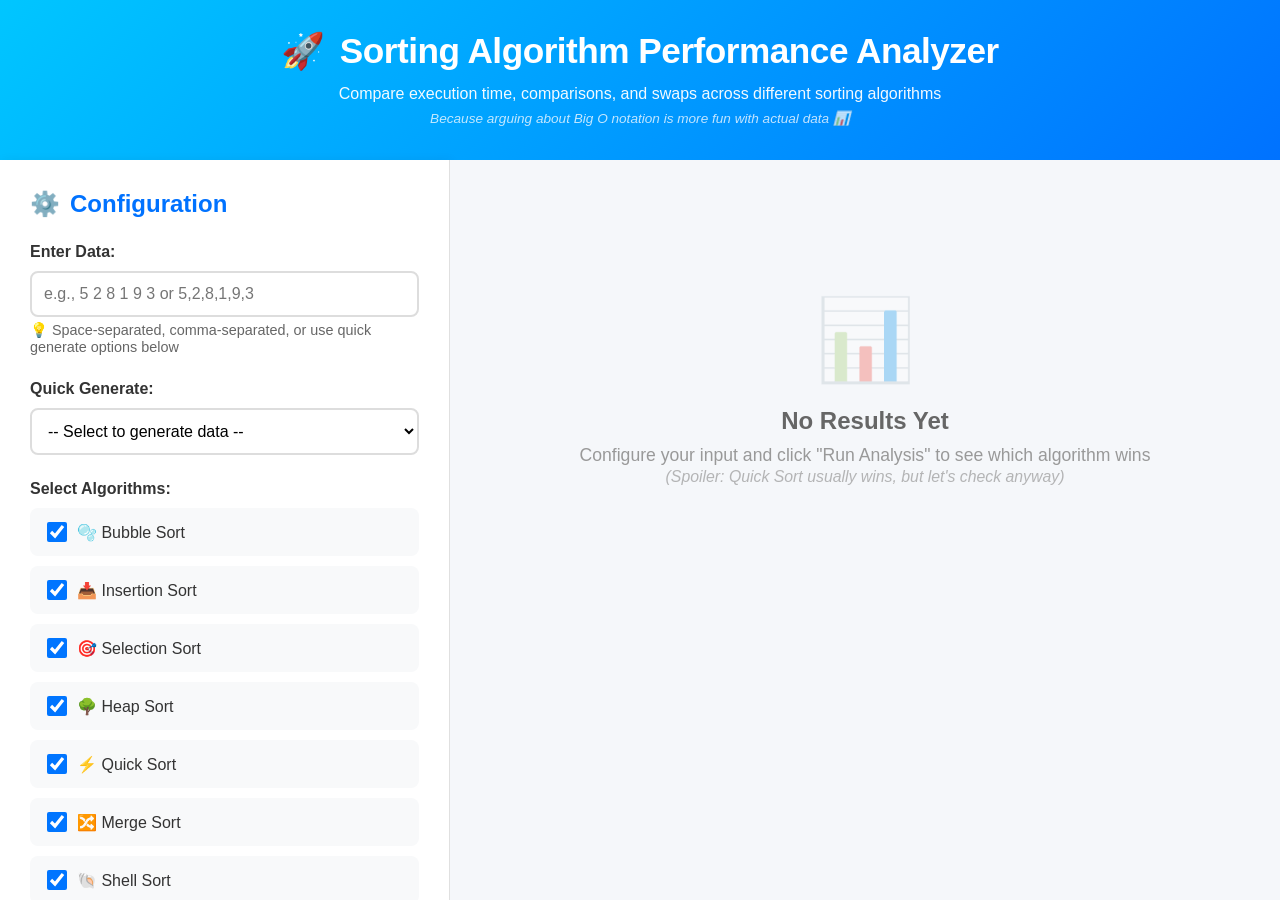
<file: index_backup.html>
<!DOCTYPE html>
<html lang="en">
<head>
    <meta charset="UTF-8">
    <meta name="viewport" content="width=device-width, initial-scale=1.0">
    <title>Sorting Algorithm Performance Analyzer</title>
    <link rel="icon" type="image/svg+xml" href="favicon.svg">
    <link rel="shortcut icon" href="favicon.svg">
    <style>
        * {
            margin: 0;
            padding: 0;
            box-sizing: border-box;
        }

        html {
            scroll-behavior: smooth;
        }

        body {
            font-family: 'Segoe UI', Tahoma, Geneva, Verdana, sans-serif;
            background: linear-gradient(135deg, #00c6ff 0%, #0072ff 100%);
            min-height: 100vh;
            padding: 0;
            margin: 0;
            overflow-x: hidden;
        }

        .container {
            display: flex;
            flex-direction: column;
            min-height: 100vh;
        }

        header {
            background: linear-gradient(135deg, #00c6ff 0%, #0072ff 100%);
            color: white;
            padding: 30px 40px;
            box-shadow: 0 4px 20px rgba(0, 0, 0, 0.2);
            text-align: center;
        }

        .header-content {
            max-width: 1400px;
            margin: 0 auto;
        }

        h1 {
            font-size: 2.2em;
            margin: 0;
            display: flex;
            align-items: center;
            justify-content: center;
            gap: 15px;
            font-weight: 700;
            letter-spacing: -0.5px;
        }

        .subtitle {
            font-size: 1em;
            opacity: 0.95;
            margin-top: 10px;
            font-weight: 400;
            line-height: 1.5;
        }

        .content {
            display: grid;
            grid-template-columns: 450px 1fr;
            flex: 1;
            gap: 0;
            background: #f5f7fa;
            align-items: stretch;
        }

        .input-section {
            background: white;
            padding: 30px;
            overflow-y: auto;
            border-right: 1px solid #e0e0e0;
            box-shadow: 2px 0 10px rgba(0, 0, 0, 0.05);
            height: calc(100vh - 160px);
        }

        .input-section h2 {
            color: #0072ff;
            margin-bottom: 25px;
            font-size: 1.5em;
            display: flex;
            align-items: center;
            gap: 10px;
        }

        .results-panel {
            background: #f5f7fa;
            padding: 30px;
            overflow-y: auto;
            height: calc(100vh - 160px);
        }

        .results-header {
            margin-bottom: 25px;
        }

        .results-header h2 {
            color: #333;
            font-size: 1.8em;
            margin-bottom: 8px;
            display: flex;
            align-items: center;
            gap: 10px;
        }

        .results-header p {
            color: #666;
            font-size: 1em;
        }

        .input-group {
            margin-bottom: 25px;
        }

        label {
            display: block;
            font-weight: 600;
            margin-bottom: 10px;
            color: #333;
            font-size: 1em;
        }

        input[type="text"], input[type="number"], select {
            width: 100%;
            padding: 12px;
            border: 2px solid #ddd;
            border-radius: 8px;
            font-size: 1em;
            transition: border-color 0.3s;
            background: #fff;
        }

        input[type="text"]:focus, input[type="number"]:focus, select:focus {
            outline: none;
            border-color: #0072ff;
        }

        .input-hint {
            font-size: 0.9em;
            color: #666;
            margin-top: 5px;
        }

        .algorithm-checkboxes {
            display: flex;
            flex-direction: column;
            gap: 10px;
            margin-top: 10px;
        }

        .checkbox-item {
            display: flex;
            align-items: center;
            padding: 12px 15px;
            background: #f8f9fa;
            border-radius: 8px;
            cursor: pointer;
            transition: all 0.2s;
            border: 2px solid transparent;
        }

        .checkbox-item:hover {
            background: #e3f5ff;
            border-color: #0072ff;
            transform: translateX(3px);
        }

        .checkbox-item input[type="checkbox"] {
            width: 20px;
            height: 20px;
            margin-right: 10px;
            cursor: pointer;
        }

        .checkbox-item label {
            margin: 0;
            cursor: pointer;
            font-weight: 500;
        }

        .button-group {
            display: flex;
            flex-direction: column;
            gap: 12px;
            margin-top: 30px;
        }

        .controls-row {
            display: grid;
            grid-template-columns: 1fr 1fr;
            gap: 10px;
            margin-top: 10px;
        }

        .btn-small {
            padding: 10px 14px;
            font-size: 0.9em;
            border-radius: 8px;
        }

        .btn-outline {
            background: white;
            color: #0072ff;
            border: 2px solid #0072ff;
        }

        .btn-outline:hover {
            background: #eaf4ff;
        }

        .btn-tertiary {
            background: #6c757d;
            color: white;
            box-shadow: 0 4px 15px rgba(108, 117, 125, 0.25);
        }

        .btn-tertiary:hover {
            background: #5a6268;
            transform: translateY(-2px);
            box-shadow: 0 8px 25px rgba(108, 117, 125, 0.35);
        }

        .btn-accent {
            background: #0f766e;
            color: white;
            box-shadow: 0 4px 15px rgba(15, 118, 110, 0.28);
        }

        .btn-accent:hover {
            background: #0d9488;
            transform: translateY(-2px);
            box-shadow: 0 8px 25px rgba(13, 148, 136, 0.38);
        }

        .toggle-row {
            display: flex;
            align-items: center;
            justify-content: space-between;
            gap: 12px;
            margin-top: 10px;
            background: #f8f9fa;
            padding: 10px 12px;
            border-radius: 8px;
        }

        .toggle-row input[type="checkbox"] {
            width: 18px;
            height: 18px;
        }

        button {
            padding: 15px 25px;
            font-size: 1.05em;
            font-weight: 600;
            border: none;
            border-radius: 10px;
            cursor: pointer;
            transition: all 0.3s cubic-bezier(0.4, 0, 0.2, 1);
            width: 100%;
            position: relative;
            overflow: hidden;
        }

        button:active {
            transform: scale(0.98);
        }

        button:focus {
            outline: 3px solid rgba(0, 114, 255, 0.3);
            outline-offset: 2px;
        }

        .btn-primary {
            background: linear-gradient(135deg, #00c6ff 0%, #0072ff 100%);
            color: white;
            box-shadow: 0 4px 15px rgba(0, 114, 255, 0.3);
        }

        .btn-primary:hover {
            transform: translateY(-2px);
            box-shadow: 0 8px 25px rgba(0, 114, 255, 0.5);
        }

        .btn-secondary {
            background: #28a745;
            color: white;
            box-shadow: 0 4px 15px rgba(40, 167, 69, 0.3);
        }

        .btn-secondary:hover {
            background: #218838;
            transform: translateY(-2px);
            box-shadow: 0 8px 25px rgba(40, 167, 69, 0.4);
        }

        .results-section {
            animation: fadeIn 0.5s ease-in;
        }

        @keyframes fadeIn {
            from {
                opacity: 0;
                transform: translateY(20px);
            }
            to {
                opacity: 1;
                transform: translateY(0);
            }
        }

        .empty-state {
            display: flex;
            flex-direction: column;
            align-items: center;
            justify-content: center;
            min-height: 400px;
            text-align: center;
            color: #999;
        }

        .empty-state-icon {
            font-size: 5em;
            margin-bottom: 20px;
            opacity: 0.3;
        }

        .empty-state h3 {
            font-size: 1.5em;
            color: #666;
            margin-bottom: 10px;
        }

        .empty-state p {
            font-size: 1.1em;
        }

        .results-table {
            width: 100%;
            border-collapse: collapse;
            margin: 20px 0;
            background: white;
            border-radius: 12px;
            overflow: hidden;
            box-shadow: 0 2px 10px rgba(0, 0, 0, 0.08);
            min-width: 700px;
        }

        .table-container {
            width: 100%;
            overflow-x: auto;
            -webkit-overflow-scrolling: touch;
            margin: 20px 0;
            scrollbar-width: thin;
            scrollbar-color: #0072ff #e0e0e0;
        }

        .table-container::-webkit-scrollbar {
            height: 8px;
        }

        .table-container::-webkit-scrollbar-track {
            background: #f0f0f0;
            border-radius: 10px;
        }

        .table-container::-webkit-scrollbar-thumb {
            background: linear-gradient(135deg, #00c6ff 0%, #0072ff 100%);
            border-radius: 10px;
        }

        .table-container::-webkit-scrollbar-thumb:hover {
            background: linear-gradient(135deg, #0072ff 0%, #00c6ff 100%);
        }

        .results-table thead {
            background: linear-gradient(135deg, #00c6ff 0%, #0072ff 100%);
            color: white;
        }

        .results-table th {
            padding: 18px 15px;
            text-align: center;
            font-weight: 600;
            font-size: 1em;
            text-transform: uppercase;
            letter-spacing: 0.5px;
            font-size: 0.9em;
        }

        .results-table td {
            padding: 15px;
            border-bottom: 1px solid #eee;
            font-size: 0.95em;
            transition: background 0.2s;
            text-align: center;
        }

        .metric-mini {
            font-size: 0.82em;
            color: #666;
        }

        .advanced-panel {
            background: #f8fbff;
            border: 1px solid #d7e8ff;
            border-radius: 10px;
            padding: 14px;
            margin-top: 14px;
            box-shadow: inset 0 1px 0 rgba(255, 255, 255, 0.8);
        }

        .advanced-panel-title {
            font-size: 0.9em;
            font-weight: 700;
            color: #0d5cc4;
            margin-bottom: 8px;
        }

        .advanced-panel .input-hint {
            margin-top: 8px;
        }

        .chart-section {
            background: white;
            border-radius: 12px;
            padding: 22px;
            margin-top: 22px;
            box-shadow: 0 2px 10px rgba(0, 0, 0, 0.08);
        }

        .chart-section h3 {
            margin: 0 0 16px 0;
            color: #333;
            font-size: 1.15em;
        }

        .chart-toolbar {
            display: flex;
            justify-content: flex-end;
            margin-bottom: 12px;
            gap: 10px;
            align-items: center;
            flex-wrap: wrap;
        }

        .chart-toolbar label {
            margin: 0;
            color: #4a4a4a;
            font-size: 0.9em;
            font-weight: 600;
        }

        .chart-select {
            width: auto;
            min-width: 170px;
            padding: 8px 10px;
            border-radius: 8px;
            border: 1px solid #c8dfff;
            background: white;
        }

        .chart-grid {
            display: grid;
            grid-template-columns: 1fr 1fr;
            gap: 22px;
        }

        .chart-card {
            background: #f8fbff;
            border: 1px solid #dbeaff;
            border-radius: 10px;
            padding: 14px;
        }

        .chart-title {
            color: #0d5cc4;
            font-size: 0.95em;
            font-weight: 700;
            margin-bottom: 10px;
        }

        .chart-row {
            display: grid;
            grid-template-columns: 130px 1fr 90px;
            gap: 10px;
            align-items: center;
            margin-bottom: 10px;
        }

        .chart-row:last-child {
            margin-bottom: 0;
        }

        .chart-label {
            font-size: 0.88em;
            color: #444;
            font-weight: 600;
            overflow: hidden;
            text-overflow: ellipsis;
            white-space: nowrap;
        }

        .chart-track {
            height: 12px;
            background: #e8edf5;
            border-radius: 999px;
            overflow: hidden;
        }

        .chart-fill {
            height: 100%;
            width: 0;
            border-radius: 999px;
            background: linear-gradient(90deg, #00c6ff, #0072ff);
            animation: growBar 0.75s ease forwards;
        }

        .chart-fill-variance {
            background: linear-gradient(90deg, #00c853, #009688);
        }

        .chart-value {
            text-align: right;
            font-size: 0.86em;
            color: #333;
            font-weight: 700;
        }

        .insights-grid {
            display: grid;
            grid-template-columns: repeat(auto-fit, minmax(170px, 1fr));
            gap: 12px;
            margin-top: 14px;
            margin-bottom: 8px;
        }

        .insight-card {
            background: white;
            border: 1px solid #e6edf7;
            border-radius: 10px;
            padding: 12px;
        }

        .insight-label {
            font-size: 0.8em;
            color: #6a7686;
            text-transform: uppercase;
            letter-spacing: 0.4px;
            margin-bottom: 6px;
            font-weight: 600;
        }

        .insight-value {
            font-size: 1.15em;
            font-weight: 700;
            color: #244260;
        }

        .validation-badge {
            display: inline-block;
            padding: 5px 8px;
            border-radius: 7px;
            font-size: 0.8em;
            font-weight: 700;
            margin-top: 4px;
        }

        .validation-ok {
            background: #e7f8ee;
            color: #157347;
        }

        .validation-fail {
            background: #fdeceb;
            color: #b02a37;
        }

        .suite-section {
            background: white;
            border-radius: 12px;
            padding: 22px;
            margin-top: 22px;
            box-shadow: 0 2px 10px rgba(0, 0, 0, 0.08);
        }

        .suite-section h3 {
            margin: 0 0 10px 0;
            font-size: 1.15em;
            color: #333;
        }

        .suite-caption {
            color: #6a7686;
            font-size: 0.9em;
            margin-bottom: 14px;
        }

        .suite-table {
            width: 100%;
            border-collapse: collapse;
            border-radius: 10px;
            overflow: hidden;
            min-width: 650px;
        }

        .suite-table th {
            background: #eff6ff;
            color: #244260;
            font-size: 0.86em;
            text-transform: uppercase;
            letter-spacing: 0.4px;
            text-align: center;
            padding: 10px;
            border-bottom: 1px solid #dce8f8;
        }

        .suite-table td {
            padding: 10px;
            border-bottom: 1px solid #edf2f8;
            text-align: center;
            font-size: 0.9em;
        }

        .suite-table tr:last-child td {
            border-bottom: none;
        }

        .trend-chart-wrap {
            background: #fbfdff;
            border: 1px solid #e2ecf8;
            border-radius: 10px;
            padding: 14px;
            margin-top: 14px;
        }

        .trend-chart-title {
            font-size: 0.95em;
            font-weight: 700;
            color: #244260;
            margin-bottom: 8px;
        }

        .trend-chart-legend {
            display: flex;
            flex-wrap: wrap;
            gap: 8px 10px;
            margin-bottom: 10px;
        }

        .legend-item {
            display: flex;
            align-items: center;
            gap: 6px;
            font-size: 0.8em;
            color: #46576f;
            background: #f2f7ff;
            padding: 4px 8px;
            border-radius: 999px;
        }

        .legend-dot {
            width: 9px;
            height: 9px;
            border-radius: 50%;
            display: inline-block;
            flex-shrink: 0;
        }

        .trend-chart-svg {
            width: 100%;
            height: auto;
            display: block;
            border-radius: 8px;
            background: #fff;
            border: 1px solid #edf2f8;
        }

        .trend-point {
            cursor: pointer;
            transition: transform 0.15s ease;
            transform-box: fill-box;
            transform-origin: center;
        }

        .trend-point:hover {
            transform: scale(1.35);
        }

        .percentile-chip-row {
            display: flex;
            gap: 6px;
            flex-wrap: wrap;
            justify-content: center;
        }

        .percentile-chip {
            font-size: 0.75em;
            font-weight: 700;
            color: #1d3557;
            background: #e7f1ff;
            border: 1px solid #c6dcfb;
            border-radius: 999px;
            padding: 3px 8px;
            white-space: nowrap;
        }

        @keyframes growBar {
            from { width: 0; }
            to { width: var(--bar-width); }
        }

        .results-table tbody tr {
            transition: all 0.2s;
        }

        .results-table tbody tr:hover {
            background: #f0f8ff;
            transform: scale(1.01);
        }

        .results-table tbody tr:last-child td {
            border-bottom: none;
        }

        .rank-badge {
            display: inline-block;
            padding: 4px 10px;
            border-radius: 20px;
            font-weight: 600;
            font-size: 0.85em;
        }

        .rank-1 {
            background: #ffd700;
            color: #333;
        }

        .rank-2 {
            background: #c0c0c0;
            color: #333;
        }

        .rank-3 {
            background: #ff9800;
            color: white;
        }

        .rank-4 {
            background: #81d4fa;
            color: #333;
        }

        .mobile-results {
            display: none;
        }

        .mobile-result-card {
            background: white;
            border-radius: 12px;
            padding: 20px;
            margin: 15px 0;
            box-shadow: 0 2px 10px rgba(0, 0, 0, 0.08);
            border-left: 5px solid #0072ff;
        }

        .mobile-result-header {
            margin-bottom: 15px;
            padding-bottom: 15px;
            border-bottom: 2px solid #f0f0f0;
        }

        .mobile-result-title {
            display: flex;
            align-items: center;
            gap: 12px;
        }

        .mobile-result-title h3 {
            margin: 0;
            font-size: 1.2em;
            color: #333;
        }

        .mobile-result-body {
            display: flex;
            flex-direction: column;
            gap: 12px;
        }

        .mobile-result-row {
            display: flex;
            justify-content: space-between;
            align-items: center;
            padding: 12px;
            background: #f8f9fa;
            border-radius: 8px;
        }

        .mobile-result-label {
            font-weight: 600;
            color: #666;
            font-size: 0.95em;
        }

        .mobile-result-value {
            font-weight: 700;
            color: #333;
            font-size: 1.05em;
        }

        .mobile-info-item {
            text-align: center;
            padding: 10px;
            background: #f8f9fa;
            border-radius: 8px;
        }

        .mobile-info-label {
            font-size: 0.75em;
            color: #666;
            text-transform: uppercase;
            margin-bottom: 5px;
            font-weight: 600;
        }

        .mobile-info-value {
            font-size: 1.1em;
            font-weight: 700;
            color: #333;
        }

        .mobile-swap-section {
            margin-top: 15px;
            padding-top: 15px;
            border-top: 2px solid #f0f0f0;
        }

        .section-divider {
            height: 1px;
            background: linear-gradient(90deg, transparent, #ddd, transparent);
            margin: 30px 0;
        }

        .complexity-section {
            background: transparent;
            padding: 0;
            margin-top: 30px;
        }

        .section-title {
            color: #333;
            font-size: 1.6em;
            margin-bottom: 20px;
            display: flex;
            align-items: center;
            gap: 10px;
            font-weight: 600;
        }

        .complexity-section h2 {
            color: #333;
            margin-bottom: 20px;
            font-size: 1.6em;
            font-weight: 600;
        }

        .complexity-grid {
            display: grid;
            grid-template-columns: repeat(auto-fit, minmax(250px, 1fr));
            gap: 20px;
            margin-top: 20px;
        }

        .complexity-card {
            background: white;
            padding: 25px;
            border-radius: 12px;
            border-left: 5px solid;
            transition: all 0.3s cubic-bezier(0.4, 0, 0.2, 1);
            box-shadow: 0 2px 8px rgba(0, 0, 0, 0.06);
        }

        .complexity-card:hover {
            transform: translateY(-5px) translateX(3px);
            box-shadow: 0 8px 20px rgba(0, 0, 0, 0.12);
        }

        .complexity-card.bubble { border-color: #ff5252; }
        .complexity-card.insertion { border-color: #00c853; }
        .complexity-card.selection { border-color: #ffc107; }
        .complexity-card.heap { border-color: #ff6d00; }
        .complexity-card.quick { border-color: #9c27b0; }
        .complexity-card.merge { border-color: #2196f3; }

        .complexity-card h3 {
            color: #333;
            margin-bottom: 15px;
        }

        .complexity-item {
            display: flex;
            justify-content: space-between;
            padding: 8px 0;
            border-bottom: 1px solid #eee;
        }

        .complexity-item:last-child {
            border-bottom: none;
        }

        .loading {
            display: none;
            text-align: center;
            padding: 40px;
            font-size: 1.2em;
            color: #0072ff;
        }

        .loading.active {
            display: flex;
            flex-direction: column;
            align-items: center;
            gap: 15px;
        }

        .loading-spinner {
            width: 50px;
            height: 50px;
            border: 4px solid #f3f3f3;
            border-top: 4px solid #0072ff;
            border-radius: 50%;
            animation: spin 1s linear infinite;
        }

        @keyframes spin {
            0% { transform: rotate(0deg); }
            100% { transform: rotate(360deg); }
        }

        @keyframes progress {
            0% { transform: translateX(-100%); }
            100% { transform: translateX(100%); }
        }

        .error-message {
            background: #fee;
            color: #c33;
            padding: 15px 20px;
            border-radius: 10px;
            margin: 15px 0;
            border-left: 4px solid #c33;
            display: none;
            animation: shake 0.5s;
        }

        @keyframes shake {
            0%, 100% { transform: translateX(0); }
            25% { transform: translateX(-10px); }
            75% { transform: translateX(10px); }
        }

        .error-message.active {
            display: block;
        }

        .stats-summary {
            display: grid;
            grid-template-columns: repeat(auto-fit, minmax(200px, 1fr));
            gap: 20px;
            margin: 20px 0;
        }

        .stat-card {
            background: white;
            padding: 25px;
            border-radius: 12px;
            text-align: center;
            box-shadow: 0 2px 10px rgba(0, 0, 0, 0.08);
            transition: all 0.3s cubic-bezier(0.4, 0, 0.2, 1);
            border: 1px solid transparent;
            position: relative;
            overflow: hidden;
        }

        .stat-card::before {
            content: '';
            position: absolute;
            top: 0;
            left: 0;
            width: 100%;
            height: 4px;
            background: linear-gradient(135deg, #00c6ff 0%, #0072ff 100%);
            transform: scaleX(0);
            transition: transform 0.3s;
        }

        .stat-card:hover {
            transform: translateY(-5px);
            box-shadow: 0 8px 25px rgba(0, 114, 255, 0.25);
            border-color: #e3f5ff;
        }

        .stat-card:hover::before {
            transform: scaleX(1);
        }

        .stat-icon {
            font-size: 2em;
            margin-bottom: 10px;
            opacity: 0.8;
        }

        .stat-value {
            font-size: 2em;
            font-weight: 700;
            color: #0072ff;
            margin: 10px 0;
        }

        .stat-label {
            color: #666;
            font-size: 0.95em;
            font-weight: 500;
        }

        .data-preview {
            background: white;
            padding: 20px;
            border-radius: 12px;
            margin: 15px 0;
            font-family: 'Courier New', monospace;
            font-size: 0.9em;
            box-shadow: 0 2px 10px rgba(0, 0, 0, 0.08);
            border-left: 4px solid #0072ff;
        }

        .data-preview h4 {
            margin: 0 0 12px 0;
            color: #333;
            font-family: 'Segoe UI', Tahoma, Geneva, Verdana, sans-serif;
            font-size: 1.1em;
        }

        .data-content {
            color: #0072ff;
            word-break: break-word;
            line-height: 1.8;
            background: #f8f9fa;
            padding: 12px;
            border-radius: 6px;
            overflow-wrap: break-word;
        }

        .swap-btn {
            background: linear-gradient(135deg, #00c6ff 0%, #0072ff 100%);
            color: white;
            border: none;
            padding: 8px 16px;
            border-radius: 8px;
            font-size: 0.95em;
            font-weight: 600;
            cursor: pointer;
            transition: all 0.3s;
            box-shadow: 0 2px 6px rgba(0, 114, 255, 0.3);
            min-width: 60px;
        }

        .swap-btn:hover {
            background: linear-gradient(135deg, #0072ff 0%, #00c6ff 100%);
            transform: translateY(-2px);
            box-shadow: 0 4px 10px rgba(0, 114, 255, 0.4);
        }

        .swap-btn:active {
            transform: translateY(0);
        }

        .swap-modal {
            display: none;
            position: fixed;
            top: 0;
            left: 0;
            width: 100%;
            height: 100%;
            background: rgba(0, 0, 0, 0.5);
            z-index: 10000;
        }

        .swap-modal.active {
            display: flex;
            justify-content: center;
            align-items: center;
        }

        .swap-modal-content {
            background: white;
            border-radius: 8px;
            padding: 25px;
            max-width: 700px;
            width: 90%;
            max-height: 80vh;
            overflow-y: auto;
            box-shadow: 0 4px 20px rgba(0, 0, 0, 0.2);
        }

        .swap-modal-header {
            display: flex;
            justify-content: space-between;
            align-items: center;
            margin-bottom: 20px;
            padding-bottom: 12px;
            border-bottom: 1px solid #e0e0e0;
        }

        .swap-modal-header h2 {
            color: #333;
            margin: 0;
            font-size: 1.4em;
            font-weight: 600;
        }

        .swap-modal-close {
            background: #f5f5f5;
            color: #666;
            border: 1px solid #ddd;
            width: 28px;
            height: 28px;
            border-radius: 4px;
            font-size: 16px;
            cursor: pointer;
            display: flex;
            align-items: center;
            justify-content: center;
            transition: all 0.2s;
        }

        .swap-modal-close:hover {
            background: #e0e0e0;
            color: #333;
        }

        .swap-list {
            display: grid;
            gap: 10px;
        }

        .swap-item {
            background: #f9f9f9;
            padding: 12px 15px;
            border-radius: 6px;
            display: flex;
            align-items: center;
            gap: 15px;
            border: 1px solid #e0e0e0;
        }

        .swap-item:hover {
            background: #f0f0f0;
        }

        .swap-number {
            background: #0072ff;
            color: white;
            min-width: 45px;
            height: 45px;
            border-radius: 6px;
            display: flex;
            align-items: center;
            justify-content: center;
            font-weight: 600;
            font-size: 0.9em;
            flex-shrink: 0;
        }

        .swap-details {
            flex: 1;
        }

        .swap-positions {
            font-weight: 600;
            color: #333;
            margin-bottom: 6px;
            font-size: 0.95em;
        }

        .swap-values {
            color: #666;
            font-size: 0.9em;
            display: flex;
            align-items: center;
            gap: 8px;
        }

        .swap-arrow {
            color: #999;
            font-size: 1em;
        }

        .swap-total {
            background: #0072ff;
            color: white;
            padding: 15px;
            border-radius: 6px;
            text-align: center;
            margin-bottom: 20px;
            font-size: 1.1em;
            font-weight: 600;
        }

        @media (max-width: 1024px) {
            .content {
                grid-template-columns: 1fr;
            }

            .input-section {
                border-right: none;
                border-bottom: 1px solid #e0e0e0;
                height: auto;
                max-height: none;
            }

            .results-panel {
                padding: 20px;
                height: auto;
            }

            h1 {
                font-size: 1.8em;
            }

            header {
                padding: 20px;
            }

            .complexity-grid {
                grid-template-columns: repeat(auto-fit, minmax(200px, 1fr));
            }

            .stats-summary {
                grid-template-columns: repeat(auto-fit, minmax(150px, 1fr));
            }
        }

        @media (max-width: 768px) {
            header {
                padding: 20px 20px;
            }

            h1 {
                font-size: 1.4em;
                gap: 10px;
            }

            h1 span {
                font-size: 0.9em;
            }

            .subtitle {
                font-size: 0.85em;
                margin-top: 8px;
            }

            .input-section, .results-panel {
                padding: 20px;
            }

            .results-table {
                display: none;
            }

            .table-container {
                display: none;
            }

            .mobile-results {
                display: block;
            }

            .results-table th,
            .results-table td {
                padding: 12px 10px;
            }

            .swap-btn {
                padding: 6px 14px;
                font-size: 0.85em;
                min-width: 55px;
                border-radius: 6px;
            }

            .complexity-grid {
                grid-template-columns: 1fr;
            }

            .stats-summary {
                grid-template-columns: 1fr;
            }

            .chart-grid {
                grid-template-columns: 1fr;
            }

            .chart-row {
                grid-template-columns: 92px 1fr 72px;
                gap: 8px;
            }

            .suite-table {
                min-width: 520px;
            }

            .swap-modal-content {
                max-width: 90%;
                padding: 20px;
                max-height: 85vh;
            }

            .swap-item {
                padding: 15px;
                gap: 15px;
            }

            .swap-number {
                width: 45px;
                height: 45px;
                font-size: 0.9em;
            }
        }

        @media (max-width: 480px) {
            header {
                padding: 15px;
            }

            h1 {
                font-size: 1.1em;
                gap: 6px;
                flex-direction: column;
            }

            .subtitle {
                font-size: 0.75em;
            }

            .input-section, .results-panel {
                padding: 15px;
            }

            .table-container {
                display: none;
            }

            .mobile-results {
                display: block;
            }

            .results-table {
                display: none;
            }

            .results-table th,
            .results-table td {
                padding: 8px 6px;
                white-space: nowrap;
            }

            .results-table th {
                font-size: 0.8em;
                padding: 10px 6px;
            }

            .rank-badge {
                padding: 2px 6px;
                font-size: 0.75em;
            }

            .stat-card {
                padding: 12px;
            }

            .stat-label {
                font-size: 0.85em;
            }

            .stat-value {
                font-size: 1.2em;
            }

            .swap-btn {
                padding: 6px 12px;
                font-size: 0.75em;
                white-space: nowrap;
                border-radius: 6px;
                min-width: 50px;
                box-shadow: 0 2px 4px rgba(0, 114, 255, 0.2);
            }

            .quick-generate {
                grid-template-columns: 1fr;
            }

            button {
                padding: 10px 16px;
                font-size: 0.9em;
            }

            .complexity-card {
                padding: 12px;
            }

            .complexity-item {
                font-size: 0.85em;
                margin: 6px 0;
            }

            .data-preview {
                padding: 12px;
                font-size: 0.85em;
            }

            .stats-summary {
                grid-template-columns: 1fr;
                gap: 10px;
            }

            .swap-modal-content {
                max-width: 95%;
                padding: 15px;
                margin: 10px;
            }

            .swap-modal-header h2 {
                font-size: 1.2em;
            }

            .swap-item {
                padding: 12px;
                gap: 10px;
                flex-direction: column;
                align-items: flex-start;
            }

            .swap-number {
                width: 40px;
                height: 40px;
                font-size: 0.85em;
            }

            .swap-positions {
                font-size: 0.95em;
            }

            .swap-values {
                font-size: 0.9em;
                flex-wrap: wrap;
            }

            .data-preview {
                padding: 12px;
            }

            .data-content {
                font-size: 0.85em;
            }

            input[type="text"],
            select {
                font-size: 0.9em;
            }
        }
    </style>
</head>
<body>
    <script>
        // Easter egg for developers checking the console
        console.log('%c🚀 Sorting Algorithm Performance Analyzer', 'font-size: 20px; font-weight: bold; color: #0072ff;');
        console.log('%cWelcome, fellow developer! 👋', 'font-size: 14px; color: #00c6ff;');
        console.log('%cSince you\'re checking the console, here\'s a fun fact:', 'color: #666;');
        console.log('%cThe average software engineer will argue about sorting algorithms at least once in their career, despite never actually needing to implement one from scratch. 🤷', 'color: #666; font-style: italic;');
        console.log('%cEnjoy the analysis! 📊', 'color: #0072ff;');
    </script>
    <div class="container">
        <header>
            <div class="header-content">
                <h1><span>🚀</span> Sorting Algorithm Performance Analyzer</h1>
                <p class="subtitle">Compare execution time, comparisons, and swaps across different sorting algorithms<br>
                <span style="font-size: 0.85em; opacity: 0.8; font-style: italic;">Because arguing about Big O notation is more fun with actual data 📊</span></p>
            </div>
        </header>

        <div class="content">
            <div class="input-section">
                <h2><span>⚙️</span> Configuration</h2>
                
                <div class="input-group">
                    <label for="dataInput">Enter Data:</label>
                    <input type="text" id="dataInput" placeholder="e.g., 5 2 8 1 9 3 or 5,2,8,1,9,3" title="Pro tip: The messier, the more interesting the results!">
                    <div class="input-hint">💡 Space-separated, comma-separated, or use quick generate options below</div>
                </div>

                <div class="input-group">
                    <label for="dataType">Quick Generate:</label>
                    <select id="dataType" title="For the developers who don't have time to type numbers">
                        <option value="">-- Select to generate data --</option>
                        <option value="random-10">Random (10 elements) - Quick Test</option>
                        <option value="random-50">Random (50 elements) - Getting Real</option>
                        <option value="random-100">Random (100 elements) - Production Size</option>
                        <option value="random-500">Random (500 elements) - Stress Test</option>
                        <option value="sorted-100">Sorted (100 elements) - Best Case Scenario</option>
                        <option value="reverse-100">Reverse Sorted (100 elements) - Worst Case Scenario</option>
                    </select>
                </div>

                <div class="input-group">
                    <label>Select Algorithms:</label>
                    <div class="algorithm-checkboxes">
                        <div class="checkbox-item" title="O(n²) - The classic everyone loves to hate">
                            <input type="checkbox" id="bubble" checked>
                            <label for="bubble">🫧 Bubble Sort</label>
                        </div>
                        <div class="checkbox-item" title="O(n²) - Actually decent for small datasets">
                            <input type="checkbox" id="insertion" checked>
                            <label for="insertion">📥 Insertion Sort</label>
                        </div>
                        <div class="checkbox-item" title="O(n²) - At least it's predictable">
                            <input type="checkbox" id="selection" checked>
                            <label for="selection">🎯 Selection Sort</label>
                        </div>
                        <div class="checkbox-item" title="O(n log n) - Using a tree because we're fancy">
                            <input type="checkbox" id="heap" checked>
                            <label for="heap">🌳 Heap Sort</label>
                        </div>
                        <div class="checkbox-item" title="O(n log n) average - The speedster (usually)">
                            <input type="checkbox" id="quick" checked>
                            <label for="quick">⚡ Quick Sort</label>
                        </div>
                        <div class="checkbox-item" title="O(n log n) - Divide and conquer like a true algorithm">
                            <input type="checkbox" id="merge" checked>
                            <label for="merge">🔀 Merge Sort</label>
                        </div>
                        <div class="checkbox-item" title="O(n log n) to O(n²) - Gap-based insertion wizard">
                            <input type="checkbox" id="shell" checked>
                            <label for="shell">🐚 Shell Sort</label>
                        </div>
                    </div>
                    <div class="controls-row">
                        <button type="button" class="btn-small btn-outline" onclick="selectAllAlgorithms()">Select All</button>
                        <button type="button" class="btn-small btn-outline" onclick="clearAlgorithmSelection()">Clear All</button>
                    </div>
                </div>

                <div class="input-group">
                    <label for="repeatRuns">Benchmark Runs Per Algorithm:</label>
                    <input type="number" id="repeatRuns" min="1" max="30" value="3">
                    <div class="input-hint">Run each selected algorithm multiple times and rank by average runtime.</div>
                    <div class="toggle-row">
                        <label for="excludeOutliers" style="margin: 0; font-weight: 500;">Exclude fastest and slowest run (requires 5+ runs)</label>
                        <input type="checkbox" id="excludeOutliers">
                    </div>
                </div>

                <div class="advanced-panel">
                    <div class="advanced-panel-title">Advanced Analysis</div>
                    <div class="input-group" style="margin-bottom: 10px;">
                        <label for="chartScaleMode">Chart Scale Mode:</label>
                        <select id="chartScaleMode">
                            <option value="linear">Linear</option>
                            <option value="log">Logarithmic</option>
                        </select>
                    </div>
                    <div class="input-group" style="margin-bottom: 0;">
                        <label for="suiteSizes">Benchmark Suite Sizes:</label>
                        <input type="text" id="suiteSizes" value="20,50,100,200,500" placeholder="e.g. 20,50,100,200,500">
                        <div class="input-hint">Runs selected algorithms on multiple random input sizes and shows winners by size.</div>
                    </div>
                </div>

                <div class="error-message" id="errorMessage"></div>

                <div class="button-group">
                    <button class="btn-primary" onclick="runAnalysis()" title="Let's settle this once and for all">▶️ Run Analysis</button>
                    <button class="btn-tertiary" onclick="runBenchmarkSuite()" title="Run multi-size benchmark suite">🧪 Run Benchmark Suite</button>
                    <button id="exportCsvBtn" class="btn-tertiary" onclick="exportResultsCsv()" disabled title="Export the latest analysis to CSV">📁 Export Results CSV</button>
                    <button id="exportJsonBtn" class="btn-accent" onclick="exportResultsJson()" disabled title="Export full analysis metadata and suite data as JSON">🧾 Export Full JSON</button>
                    <button class="btn-secondary" onclick="clearResults()" title="Start fresh (like nothing happened)">🗑️ Clear Results</button>
                </div>
            </div>

            <div class="results-panel">
                <div class="loading" id="loading">
                    <div class="loading-spinner"></div>
                    <div id="loadingText">Running analysis...</div>
                </div>
                <div id="resultsContainer">
                    <div class="empty-state">
                        <div class="empty-state-icon">📊</div>
                        <h3>No Results Yet</h3>
                        <p>Configure your input and click "Run Analysis" to see which algorithm wins<br>
                        <span style="font-size: 0.9em; opacity: 0.7; font-style: italic;">(Spoiler: Quick Sort usually wins, but let's check anyway)</span></p>
                    </div>
                </div>
            </div>
        </div>
    </div>

    <script>
        // Dataset Generator
        function generateData(type) {
            const [dataType, size] = type.split('-');
            const n = parseInt(size);
            
            if (dataType === 'random') {
                return Array.from({length: n}, () => Math.floor(Math.random() * 1000) + 1);
            } else if (dataType === 'sorted') {
                return Array.from({length: n}, (_, i) => i + 1);
            } else if (dataType === 'reverse') {
                return Array.from({length: n}, (_, i) => n - i);
            }
            return [];
        }

        // Event listener for data type selector
        document.getElementById('dataType').addEventListener('change', function() {
            if (this.value) {
                const data = generateData(this.value);
                document.getElementById('dataInput').value = data.join(' ');
            }
        });

        // Parse input data
        function parseInput(input) {
            input = input.trim();
            if (!input) throw new Error("Houston, we have a problem... there's no data! 🚀");
            
            let data;
            if (input.includes(',')) {
                data = input.split(',').map(x => parseInt(x.trim()));
            } else {
                data = input.split(/\s+/).map(x => parseInt(x.trim()));
            }
            
            if (data.some(isNaN)) {
                throw new Error("Nice try! But algorithms can't sort text (yet). Numbers only please 🔢");
            }
            
            if (data.length < 2) {
                throw new Error("One number? That's already sorted! Give me at least 2 to make it interesting 😏");
            }
            
            return data;
        }

        // Sorting Algorithms with Statistics
        class SortingStats {
            constructor() {
                this.comparisons = 0;
                this.swaps = 0;
                this.swapDetails = [];
                this.timeMs = 0;
            }
        }

        function bubbleSort(arr) {
            const stats = new SortingStats();
            const arrCopy = [...arr];
            const n = arrCopy.length;
            const startTime = performance.now();
            
            for (let i = 0; i < n; i++) {
                let swapped = false;
                for (let j = 0; j < n - i - 1; j++) {
                    stats.comparisons++;
                    if (arrCopy[j] > arrCopy[j + 1]) {
                        stats.swapDetails.push({from: j, to: j + 1, values: [arrCopy[j], arrCopy[j + 1]]});
                        [arrCopy[j], arrCopy[j + 1]] = [arrCopy[j + 1], arrCopy[j]];
                        stats.swaps++;
                        swapped = true;
                    }
                }
                if (!swapped) break;
            }
            
            stats.timeMs = performance.now() - startTime;
            stats.sortedArray = [...arrCopy];
            return stats;
        }

        function insertionSort(arr) {
            const stats = new SortingStats();
            const arrCopy = [...arr];
            const startTime = performance.now();
            
            for (let i = 1; i < arrCopy.length; i++) {
                const key = arrCopy[i];
                let j = i - 1;
                
                while (j >= 0) {
                    stats.comparisons++;
                    if (arrCopy[j] > key) {
                        stats.swapDetails.push({from: j, to: j + 1, values: [arrCopy[j], key]});
                        arrCopy[j + 1] = arrCopy[j];
                        stats.swaps++;
                        j--;
                    } else {
                        break;
                    }
                }
                
                if (j < 0) stats.comparisons++;
                arrCopy[j + 1] = key;
            }
            
            stats.timeMs = performance.now() - startTime;
            stats.sortedArray = [...arrCopy];
            return stats;
        }

        function selectionSort(arr) {
            const stats = new SortingStats();
            const arrCopy = [...arr];
            const n = arrCopy.length;
            const startTime = performance.now();
            
            for (let i = 0; i < n; i++) {
                let minIdx = i;
                for (let j = i + 1; j < n; j++) {
                    stats.comparisons++;
                    if (arrCopy[j] < arrCopy[minIdx]) {
                        minIdx = j;
                    }
                }
                
                if (minIdx !== i) {
                    stats.swapDetails.push({from: i, to: minIdx, values: [arrCopy[i], arrCopy[minIdx]]});
                    [arrCopy[i], arrCopy[minIdx]] = [arrCopy[minIdx], arrCopy[i]];
                    stats.swaps++;
                }
            }
            
            stats.timeMs = performance.now() - startTime;
            stats.sortedArray = [...arrCopy];
            return stats;
        }

        function heapSort(arr) {
            const stats = new SortingStats();
            const arrCopy = [...arr];
            const n = arrCopy.length;
            
            function heapify(arr, n, i) {
                let largest = i;
                const left = 2 * i + 1;
                const right = 2 * i + 2;
                
                if (left < n) {
                    stats.comparisons++;
                    if (arr[left] > arr[largest]) {
                        largest = left;
                    }
                }
                
                if (right < n) {
                    stats.comparisons++;
                    if (arr[right] > arr[largest]) {
                        largest = right;
                    }
                }
                
                if (largest !== i) {
                    stats.swapDetails.push({from: i, to: largest, values: [arr[i], arr[largest]]});
                    [arr[i], arr[largest]] = [arr[largest], arr[i]];
                    stats.swaps++;
                    heapify(arr, n, largest);
                }
            }
            
            const startTime = performance.now();
            
            // Build max heap
            for (let i = Math.floor(n / 2) - 1; i >= 0; i--) {
                heapify(arrCopy, n, i);
            }
            
            // Extract elements from heap
            for (let i = n - 1; i > 0; i--) {
                stats.swapDetails.push({from: 0, to: i, values: [arrCopy[0], arrCopy[i]]});
                [arrCopy[0], arrCopy[i]] = [arrCopy[i], arrCopy[0]];
                stats.swaps++;
                heapify(arrCopy, i, 0);
            }
            
            stats.timeMs = performance.now() - startTime;
            stats.sortedArray = [...arrCopy];
            return stats;
        }

        function quickSort(arr) {
            const stats = new SortingStats();
            const arrCopy = [...arr];
            
            function partition(arr, low, high) {
                const pivot = arr[high];
                let i = low - 1;
                
                for (let j = low; j < high; j++) {
                    stats.comparisons++;
                    if (arr[j] <= pivot) {
                        i++;
                        stats.swapDetails.push({from: i, to: j, values: [arr[i], arr[j]]});
                        [arr[i], arr[j]] = [arr[j], arr[i]];
                        stats.swaps++;
                    }
                }
                
                stats.swapDetails.push({from: i + 1, to: high, values: [arr[i + 1], arr[high]]});
                [arr[i + 1], arr[high]] = [arr[high], arr[i + 1]];
                stats.swaps++;
                return i + 1;
            }
            
            function quickSortHelper(arr, low, high) {
                if (low < high) {
                    const pi = partition(arr, low, high);
                    quickSortHelper(arr, low, pi - 1);
                    quickSortHelper(arr, pi + 1, high);
                }
            }
            
            const startTime = performance.now();
            quickSortHelper(arrCopy, 0, arrCopy.length - 1);
            stats.timeMs = performance.now() - startTime;
            stats.sortedArray = [...arrCopy];
            return stats;
        }

        function mergeSort(arr) {
            const stats = new SortingStats();
            const arrCopy = [...arr];
            
            function merge(arr, left, mid, right) {
                const leftArr = arr.slice(left, mid + 1);
                const rightArr = arr.slice(mid + 1, right + 1);
                
                let i = 0, j = 0, k = left;
                
                while (i < leftArr.length && j < rightArr.length) {
                    stats.comparisons++;
                    if (leftArr[i] <= rightArr[j]) {
                        stats.swapDetails.push({from: left + i, to: k, values: [leftArr[i], arr[k]]});
                        arr[k] = leftArr[i];
                        i++;
                    } else {
                        stats.swapDetails.push({from: mid + 1 + j, to: k, values: [rightArr[j], arr[k]]});
                        arr[k] = rightArr[j];
                        j++;
                    }
                    stats.swaps++;
                    k++;
                }
                
                while (i < leftArr.length) {
                    stats.swapDetails.push({from: left + i, to: k, values: [leftArr[i], arr[k]]});
                    arr[k] = leftArr[i];
                    stats.swaps++;
                    i++;
                    k++;
                }
                
                while (j < rightArr.length) {
                    stats.swapDetails.push({from: mid + 1 + j, to: k, values: [rightArr[j], arr[k]]});
                    arr[k] = rightArr[j];
                    stats.swaps++;
                    j++;
                    k++;
                }
            }
            
            function mergeSortHelper(arr, left, right) {
                if (left < right) {
                    const mid = Math.floor((left + right) / 2);
                    mergeSortHelper(arr, left, mid);
                    mergeSortHelper(arr, mid + 1, right);
                    merge(arr, left, mid, right);
                }
            }
            
            const startTime = performance.now();
            mergeSortHelper(arrCopy, 0, arrCopy.length - 1);
            stats.timeMs = performance.now() - startTime;
            stats.sortedArray = [...arrCopy];
            return stats;
        }

        function shellSort(arr) {
            const stats = new SortingStats();
            const arrCopy = [...arr];
            const n = arrCopy.length;
            
            const startTime = performance.now();
            
            // Start with a large gap, then reduce
            let gap = Math.floor(n / 2);
            
            while (gap > 0) {
                for (let i = gap; i < n; i++) {
                    const temp = arrCopy[i];
                    let j = i;
                    
                    while (j >= gap) {
                        stats.comparisons++;
                        if (arrCopy[j - gap] > temp) {
                            stats.swapDetails.push({from: j - gap, to: j, values: [arrCopy[j - gap], temp]});
                            arrCopy[j] = arrCopy[j - gap];
                            stats.swaps++;
                            j -= gap;
                        } else {
                            break;
                        }
                    }
                    
                    if (j < gap) {
                        stats.comparisons++;
                    }
                    
                    arrCopy[j] = temp;
                }
                
                gap = Math.floor(gap / 2);
            }
            
            stats.timeMs = performance.now() - startTime;
            stats.sortedArray = [...arrCopy];
            return stats;
        }

        // App state
        let globalResults = [];
        let globalBenchmarkMeta = null;
        let globalSuiteResults = null;

        const algorithmStabilityMap = {
            'Bubble Sort': true,
            'Insertion Sort': true,
            'Selection Sort': false,
            'Heap Sort': false,
            'Quick Sort': false,
            'Merge Sort': true,
            'Shell Sort': false
        };

        const algorithmColorMap = {
            'Bubble Sort': '#ff5252',
            'Insertion Sort': '#00c853',
            'Selection Sort': '#ffc107',
            'Heap Sort': '#ff6d00',
            'Quick Sort': '#9c27b0',
            'Merge Sort': '#2196f3',
            'Shell Sort': '#00796b'
        };

        function algorithmDefinitions() {
            return {
                'Bubble Sort': { selected: document.getElementById('bubble').checked, run: bubbleSort, complexity: 'O(n²)' },
                'Insertion Sort': { selected: document.getElementById('insertion').checked, run: insertionSort, complexity: 'O(n²)' },
                'Selection Sort': { selected: document.getElementById('selection').checked, run: selectionSort, complexity: 'O(n²)' },
                'Heap Sort': { selected: document.getElementById('heap').checked, run: heapSort, complexity: 'O(n log n)' },
                'Quick Sort': { selected: document.getElementById('quick').checked, run: quickSort, complexity: 'O(n log n)' },
                'Merge Sort': { selected: document.getElementById('merge').checked, run: mergeSort, complexity: 'O(n log n)' },
                'Shell Sort': { selected: document.getElementById('shell').checked, run: shellSort, complexity: 'O(n log n)' }
            };
        }

        function selectAllAlgorithms() {
            ['bubble', 'insertion', 'selection', 'heap', 'quick', 'merge', 'shell'].forEach(id => {
                document.getElementById(id).checked = true;
            });
            persistPreferences();
        }

        function clearAlgorithmSelection() {
            ['bubble', 'insertion', 'selection', 'heap', 'quick', 'merge', 'shell'].forEach(id => {
                document.getElementById(id).checked = false;
            });
            persistPreferences();
        }

        function calculateStdDev(values) {
            if (!values.length) return 0;
            const mean = values.reduce((sum, value) => sum + value, 0) / values.length;
            const variance = values.reduce((sum, value) => sum + Math.pow(value - mean, 2), 0) / values.length;
            return Math.sqrt(variance);
        }

        function calculatePercentile(values, percentile) {
            if (!values.length) return 0;
            const sorted = [...values].sort((a, b) => a - b);
            const index = (percentile / 100) * (sorted.length - 1);
            const lower = Math.floor(index);
            const upper = Math.ceil(index);
            if (lower === upper) return sorted[lower];
            const weight = index - lower;
            return sorted[lower] * (1 - weight) + sorted[upper] * weight;
        }

        function arraysEqual(a, b) {
            if (!a || !b || a.length !== b.length) return false;
            for (let i = 0; i < a.length; i++) {
                if (a[i] !== b[i]) return false;
            }
            return true;
        }

        function analyzeDataProfile(data) {
            const uniqueCount = new Set(data).size;
            const min = Math.min(...data);
            const max = Math.max(...data);
            const range = max - min;

            let adjacentInversions = 0;
            for (let i = 0; i < data.length - 1; i++) {
                if (data[i] > data[i + 1]) adjacentInversions++;
            }

            const disorderPercent = data.length <= 1 ? 0 : (adjacentInversions / (data.length - 1)) * 100;
            const duplicateCount = data.length - uniqueCount;

            return {
                min,
                max,
                range,
                uniqueCount,
                duplicateCount,
                disorderPercent,
                adjacentInversions
            };
        }

        function parseSuiteSizes(input) {
            const sizes = input
                .split(',')
                .map(size => parseInt(size.trim(), 10))
                .filter(size => Number.isInteger(size) && size >= 5 && size <= 5000);

            return [...new Set(sizes)].sort((a, b) => a - b);
        }

        function scaleValue(value, maxValue, mode) {
            if (maxValue <= 0) return 0;
            if (mode === 'log') {
                const safeValue = Math.max(value, 0.000001);
                const safeMax = Math.max(maxValue, 0.000001);
                return Math.log10(1 + safeValue) / Math.log10(1 + safeMax);
            }
            return value / maxValue;
        }

        function benchmarkAlgorithm(name, runner, data, runCount, excludeOutliers, expectedSorted) {
            const allRuns = [];
            for (let i = 0; i < runCount; i++) {
                allRuns.push(runner(data));
            }

            const rawTimes = allRuns.map(run => run.timeMs);
            let evaluatedTimes = [...rawTimes];

            if (excludeOutliers && runCount >= 5) {
                const sortedTimes = [...rawTimes].sort((a, b) => a - b);
                evaluatedTimes = sortedTimes.slice(1, sortedTimes.length - 1);
            }

            const avgTime = evaluatedTimes.reduce((sum, value) => sum + value, 0) / evaluatedTimes.length;
            const bestRun = Math.min(...rawTimes);
            const worstRun = Math.max(...rawTimes);
            const stdDev = calculateStdDev(evaluatedTimes);
            const p50 = calculatePercentile(rawTimes, 50);
            const p90 = calculatePercentile(rawTimes, 90);
            const p99 = calculatePercentile(rawTimes, 99);

            const representative = allRuns[0];
            representative.timeMs = avgTime;
            representative.minTimeMs = bestRun;
            representative.maxTimeMs = worstRun;
            representative.stdDevMs = stdDev;
            representative.p50Ms = p50;
            representative.p90Ms = p90;
            representative.p99Ms = p99;
            representative.totalRuns = runCount;
            representative.evaluatedRuns = evaluatedTimes.length;
            representative.isCorrect = arraysEqual(representative.sortedArray, expectedSorted);
            representative.isStable = algorithmStabilityMap[name];

            return {
                name,
                stats: representative,
                rawTimes
            };
        }

        function persistPreferences() {
            const preferences = {
                dataInput: document.getElementById('dataInput').value,
                dataType: document.getElementById('dataType').value,
                repeatRuns: document.getElementById('repeatRuns').value,
                excludeOutliers: document.getElementById('excludeOutliers').checked,
                chartScaleMode: document.getElementById('chartScaleMode').value,
                suiteSizes: document.getElementById('suiteSizes').value,
                algorithms: {
                    bubble: document.getElementById('bubble').checked,
                    insertion: document.getElementById('insertion').checked,
                    selection: document.getElementById('selection').checked,
                    heap: document.getElementById('heap').checked,
                    quick: document.getElementById('quick').checked,
                    merge: document.getElementById('merge').checked,
                    shell: document.getElementById('shell').checked
                }
            };
            localStorage.setItem('sortingAnalyzerPreferences', JSON.stringify(preferences));
        }

        function loadPreferences() {
            const raw = localStorage.getItem('sortingAnalyzerPreferences');
            if (!raw) return;

            try {
                const preferences = JSON.parse(raw);
                if (preferences.dataInput) document.getElementById('dataInput').value = preferences.dataInput;
                if (preferences.dataType) document.getElementById('dataType').value = preferences.dataType;
                if (preferences.repeatRuns) document.getElementById('repeatRuns').value = preferences.repeatRuns;
                if (preferences.chartScaleMode) document.getElementById('chartScaleMode').value = preferences.chartScaleMode;
                if (preferences.suiteSizes) document.getElementById('suiteSizes').value = preferences.suiteSizes;
                document.getElementById('excludeOutliers').checked = !!preferences.excludeOutliers;

                if (preferences.algorithms) {
                    ['bubble', 'insertion', 'selection', 'heap', 'quick', 'merge', 'shell'].forEach(id => {
                        if (typeof preferences.algorithms[id] === 'boolean') {
                            document.getElementById(id).checked = preferences.algorithms[id];
                        }
                    });
                }
            } catch (error) {
                console.warn('Could not load preferences:', error);
            }
        }

        function formatTime(ms, decimals = 4) {
            if (ms < 0.01) {
                return `${(ms * 1000).toFixed(3)} µs`;
            }
            return `${ms.toFixed(decimals)} ms`;
        }

        function exportResultsCsv() {
            if (!globalResults.length || !globalBenchmarkMeta) {
                alert('Run an analysis first so there is data to export.');
                return;
            }

            const rows = [
                ['Algorithm', 'Avg Time (ms)', 'Best (ms)', 'Worst (ms)', 'StdDev (ms)', 'P50 (ms)', 'P90 (ms)', 'P99 (ms)', 'Comparisons', 'Swaps', 'Correct', 'Stable', 'Complexity', 'Total Runs', 'Evaluated Runs']
            ];

            globalResults.forEach(result => {
                rows.push([
                    result.name,
                    result.stats.timeMs.toFixed(6),
                    result.stats.minTimeMs.toFixed(6),
                    result.stats.maxTimeMs.toFixed(6),
                    result.stats.stdDevMs.toFixed(6),
                    result.stats.p50Ms.toFixed(6),
                    result.stats.p90Ms.toFixed(6),
                    result.stats.p99Ms.toFixed(6),
                    result.stats.comparisons,
                    result.stats.swaps,
                    result.stats.isCorrect ? 'Yes' : 'No',
                    result.stats.isStable ? 'Yes' : 'No',
                    result.complexity,
                    result.stats.totalRuns,
                    result.stats.evaluatedRuns
                ]);
            });

            const csvText = rows
                .map(row => row.map(cell => `"${String(cell).replace(/"/g, '""')}"`).join(','))
                .join('\n');

            const blob = new Blob([csvText], { type: 'text/csv;charset=utf-8;' });
            const url = URL.createObjectURL(blob);
            const link = document.createElement('a');
            const timestamp = new Date().toISOString().replace(/[:.]/g, '-');
            link.href = url;
            link.download = `sorting-analysis-${timestamp}.csv`;
            document.body.appendChild(link);
            link.click();
            link.remove();
            URL.revokeObjectURL(url);
        }

        function buildExportPayload() {
            return {
                generatedAt: new Date().toISOString(),
                metadata: {
                    app: 'Sorting Algorithm Performance Analyzer',
                    formatVersion: '2.0.0'
                },
                configuration: {
                    dataInput: document.getElementById('dataInput').value,
                    quickGenerateType: document.getElementById('dataType').value,
                    runCount: parseInt(document.getElementById('repeatRuns').value || '0', 10),
                    excludeOutliers: document.getElementById('excludeOutliers').checked,
                    chartScaleMode: document.getElementById('chartScaleMode').value,
                    suiteSizes: document.getElementById('suiteSizes').value,
                    selectedAlgorithms: Object.entries(algorithmDefinitions())
                        .filter(([, definition]) => definition.selected)
                        .map(([name]) => name)
                },
                profile: globalBenchmarkMeta?.dataProfile || null,
                benchmarkMeta: globalBenchmarkMeta,
                latestResults: globalResults.map(result => ({
                    algorithm: result.name,
                    complexity: result.complexity,
                    avgMs: result.stats.timeMs,
                    bestMs: result.stats.minTimeMs,
                    worstMs: result.stats.maxTimeMs,
                    stdDevMs: result.stats.stdDevMs,
                    p50Ms: result.stats.p50Ms,
                    p90Ms: result.stats.p90Ms,
                    p99Ms: result.stats.p99Ms,
                    comparisons: result.stats.comparisons,
                    swaps: result.stats.swaps,
                    correct: result.stats.isCorrect,
                    stable: result.stats.isStable,
                    totalRuns: result.stats.totalRuns,
                    evaluatedRuns: result.stats.evaluatedRuns,
                    rawTimesMs: result.rawTimes
                })),
                suiteResults: globalSuiteResults
            };
        }

        function exportResultsJson() {
            if (!globalResults.length && !globalSuiteResults) {
                alert('Run analysis or benchmark suite first so there is data to export.');
                return;
            }

            const payload = buildExportPayload();
            const jsonText = JSON.stringify(payload, null, 2);
            const blob = new Blob([jsonText], { type: 'application/json;charset=utf-8;' });
            const url = URL.createObjectURL(blob);
            const link = document.createElement('a');
            const timestamp = new Date().toISOString().replace(/[:.]/g, '-');
            link.href = url;
            link.download = `sorting-analysis-${timestamp}.json`;
            document.body.appendChild(link);
            link.click();
            link.remove();
            URL.revokeObjectURL(url);
        }

        function renderSuiteSection(suiteData) {
            let html = '<div class="suite-section">';
            html += '<h3>🧪 Multi-Size Benchmark Suite</h3>';
            html += `<div class="suite-caption">Dataset sizes tested: ${suiteData.sizes.join(', ')} | Runs per size: ${suiteData.runCount} | Chart mode: ${suiteData.chartScaleMode}</div>`;

            const chartWidth = 920;
            const chartHeight = 320;
            const paddingLeft = 60;
            const paddingRight = 24;
            const paddingTop = 22;
            const paddingBottom = 42;
            const plotWidth = chartWidth - paddingLeft - paddingRight;
            const plotHeight = chartHeight - paddingTop - paddingBottom;

            const series = suiteData.algorithmOrder.map(algorithmName => ({
                algorithmName,
                color: algorithmColorMap[algorithmName] || '#0072ff',
                points: suiteData.rows.map(row => ({ size: row.size, time: row.times[algorithmName] }))
            }));

            const maxTime = Math.max(
                ...suiteData.rows.flatMap(row => suiteData.algorithmOrder.map(algorithmName => row.times[algorithmName] || 0)),
                0.000001
            );

            const minSize = Math.min(...suiteData.sizes);
            const maxSize = Math.max(...suiteData.sizes);

            html += '<div class="trend-chart-wrap">';
            html += '<div class="trend-chart-title">Runtime Growth Trend by Input Size</div>';
            html += '<div class="trend-chart-legend">';
            series.forEach(item => {
                html += `<div class="legend-item"><span class="legend-dot" style="background:${item.color};"></span>${item.algorithmName.replace(' Sort', '')}</div>`;
            });
            html += '</div>';

            let svg = `<svg class="trend-chart-svg" viewBox="0 0 ${chartWidth} ${chartHeight}" preserveAspectRatio="xMidYMid meet">`;
            svg += `<line x1="${paddingLeft}" y1="${paddingTop}" x2="${paddingLeft}" y2="${chartHeight - paddingBottom}" stroke="#cfd9e8" stroke-width="1"/>`;
            svg += `<line x1="${paddingLeft}" y1="${chartHeight - paddingBottom}" x2="${chartWidth - paddingRight}" y2="${chartHeight - paddingBottom}" stroke="#cfd9e8" stroke-width="1"/>`;

            for (let i = 0; i <= 4; i++) {
                const y = paddingTop + (plotHeight / 4) * i;
                const value = maxTime * (1 - i / 4);
                svg += `<line x1="${paddingLeft}" y1="${y.toFixed(2)}" x2="${chartWidth - paddingRight}" y2="${y.toFixed(2)}" stroke="#eef3fa" stroke-width="1"/>`;
                svg += `<text x="${paddingLeft - 8}" y="${(y + 4).toFixed(2)}" text-anchor="end" font-size="11" fill="#6a7686">${formatTime(value, 2)}</text>`;
            }

            suiteData.sizes.forEach((size, index) => {
                const ratio = maxSize === minSize ? 0 : (size - minSize) / (maxSize - minSize);
                const x = paddingLeft + ratio * plotWidth;
                svg += `<text x="${x.toFixed(2)}" y="${chartHeight - paddingBottom + 18}" text-anchor="middle" font-size="11" fill="#6a7686">${size}</text>`;
            });

            series.forEach(item => {
                const polyPoints = item.points.map(point => {
                    const xRatio = maxSize === minSize ? 0 : (point.size - minSize) / (maxSize - minSize);
                    const x = paddingLeft + xRatio * plotWidth;
                    const yRatio = scaleValue(point.time, maxTime, suiteData.chartScaleMode);
                    const y = chartHeight - paddingBottom - yRatio * plotHeight;
                    return { x, y };
                });

                svg += `<polyline fill="none" stroke="${item.color}" stroke-width="2.5" points="${polyPoints.map(point => `${point.x.toFixed(2)},${point.y.toFixed(2)}`).join(' ')}"/>`;
                polyPoints.forEach((point, pointIndex) => {
                    const pointData = item.points[pointIndex];
                    const tooltipText = `${item.algorithmName} | n=${pointData.size} | ${formatTime(pointData.time, 4)}`;
                    svg += `<circle class="trend-point" cx="${point.x.toFixed(2)}" cy="${point.y.toFixed(2)}" r="3.5" fill="${item.color}"><title>${tooltipText}</title></circle>`;
                });
            });

            svg += '</svg>';
            html += svg;
            html += '</div>';

            html += '<div class="table-container">';
            html += '<table class="suite-table">';
            html += '<thead><tr><th>Size</th>';
            suiteData.algorithmOrder.forEach(algorithmName => {
                html += `<th>${algorithmName.replace(' Sort', '')}</th>`;
            });
            html += '<th>Winner</th></tr></thead><tbody>';

            suiteData.rows.forEach(row => {
                html += `<tr><td><strong>${row.size}</strong></td>`;
                suiteData.algorithmOrder.forEach(algorithmName => {
                    const value = row.times[algorithmName];
                    html += `<td>${typeof value === 'number' ? formatTime(value, 3) : '-'}</td>`;
                });
                html += `<td><strong>${row.winner.replace(' Sort', '')}</strong></td></tr>`;
            });

            html += '</tbody></table>';
            html += '</div>';

            html += '<div class="insights-grid">';
            suiteData.algorithmOrder.forEach(algorithmName => {
                html += '<div class="insight-card">';
                html += '<div class="insight-label">Suite Wins</div>';
                html += `<div class="insight-value">${algorithmName.replace(' Sort', '')}: ${suiteData.winCounts[algorithmName] || 0}</div>`;
                html += '</div>';
            });
            html += '</div>';

            html += '</div>';
            return html;
        }

        function runBenchmarkSuite() {
            const errorDiv = document.getElementById('errorMessage');
            const loadingDiv = document.getElementById('loading');
            const resultsContainer = document.getElementById('resultsContainer');
            const exportJsonBtn = document.getElementById('exportJsonBtn');
            const runCount = parseInt(document.getElementById('repeatRuns').value, 10);
            const excludeOutliers = document.getElementById('excludeOutliers').checked;
            const chartScaleMode = document.getElementById('chartScaleMode').value;
            const suiteSizes = parseSuiteSizes(document.getElementById('suiteSizes').value);
            const selectedAlgorithms = algorithmDefinitions();
            const selectedDefinitions = Object.entries(selectedAlgorithms).filter(([, definition]) => definition.selected);

            errorDiv.classList.remove('active');
            errorDiv.textContent = '';

            try {
                if (!Number.isInteger(runCount) || runCount < 1 || runCount > 30) {
                    throw new Error('Benchmark runs must be a whole number between 1 and 30.');
                }

                if (suiteSizes.length === 0) {
                    throw new Error('Provide at least one valid benchmark size between 5 and 5000.');
                }

                if (suiteSizes.length > 8) {
                    throw new Error('Use up to 8 suite sizes at a time to keep the benchmark responsive.');
                }

                if (selectedDefinitions.length === 0) {
                    throw new Error('Select at least one algorithm before running the benchmark suite.');
                }

                persistPreferences();
                loadingDiv.classList.add('active');
                resultsContainer.innerHTML = '';

                setTimeout(async () => {
                    const rows = [];
                    const winCounts = {};
                    selectedDefinitions.forEach(([name]) => {
                        winCounts[name] = 0;
                    });

                    for (const size of suiteSizes) {
                        document.getElementById('loadingText').textContent = `Running suite for size ${size}...`;
                        const data = generateData(`random-${size}`);
                        const expectedSorted = [...data].sort((a, b) => a - b);

                        const rowResults = selectedDefinitions.map(([algorithmName, definition]) => {
                            const benchmarkResult = benchmarkAlgorithm(
                                algorithmName,
                                definition.run,
                                data,
                                runCount,
                                excludeOutliers,
                                expectedSorted
                            );
                            return {
                                name: algorithmName,
                                time: benchmarkResult.stats.timeMs
                            };
                        }).sort((a, b) => a.time - b.time);

                        const row = {
                            size,
                            times: {},
                            winner: rowResults[0].name
                        };

                        rowResults.forEach(item => {
                            row.times[item.name] = item.time;
                        });

                        winCounts[row.winner] = (winCounts[row.winner] || 0) + 1;
                        rows.push(row);

                        await new Promise(resolve => setTimeout(resolve, 80));
                    }

                    globalSuiteResults = {
                        sizes: suiteSizes,
                        runCount,
                        chartScaleMode,
                        rows,
                        winCounts,
                        algorithmOrder: selectedDefinitions.map(([algorithmName]) => algorithmName)
                    };

                    resultsContainer.innerHTML = renderSuiteSection(globalSuiteResults);
                    exportJsonBtn.disabled = false;
                    loadingDiv.classList.remove('active');
                }, 100);
            } catch (error) {
                errorDiv.textContent = '❌ ' + error.message;
                errorDiv.classList.add('active');
                loadingDiv.classList.remove('active');
            }
        }

        // Run Analysis
        function runAnalysis() {
            const errorDiv = document.getElementById('errorMessage');
            const loadingDiv = document.getElementById('loading');
            const resultsContainer = document.getElementById('resultsContainer');
            const exportCsvBtn = document.getElementById('exportCsvBtn');
            const exportJsonBtn = document.getElementById('exportJsonBtn');
            
            errorDiv.classList.remove('active');
            errorDiv.textContent = '';
            
            try {
                // Parse input
                const input = document.getElementById('dataInput').value;
                const data = parseInput(input);
                const expectedSorted = [...data].sort((a, b) => a - b);
                const dataProfile = analyzeDataProfile(data);
                const runCount = parseInt(document.getElementById('repeatRuns').value, 10);
                const excludeOutliers = document.getElementById('excludeOutliers').checked;
                const chartScaleMode = document.getElementById('chartScaleMode').value;

                if (!Number.isInteger(runCount) || runCount < 1 || runCount > 30) {
                    throw new Error('Benchmark runs must be a whole number between 1 and 30.');
                }
                
                // Check which algorithms are selected
                const selectedAlgorithms = algorithmDefinitions();
                
                if (!Object.values(selectedAlgorithms).some(value => value.selected)) {
                    throw new Error("Hey! You need to pick at least one fighter! 🥊 Can't have a tournament with no contestants!");
                }

                persistPreferences();
                
                // Show loading
                loadingDiv.classList.add('active');
                resultsContainer.innerHTML = '';
                exportCsvBtn.disabled = true;
                
                // Fun loading messages
                const loadingMessages = [
                    'Running analysis... (Place your bets!)',
                    'Crunching numbers... (This is what computers are for)',
                    'Racing algorithms... (May the best O(n log n) win)',
                    'Processing... (Pretend this takes effort)',
                    'Computing... (Your CPU is having a workout)'
                ];
                document.getElementById('loadingText').textContent = loadingMessages[Math.floor(Math.random() * loadingMessages.length)];
                
                // Show analyzing status
                function showAnalyzing(algorithmName) {
                    resultsContainer.innerHTML = `
                        <div style="text-align: center; padding: 60px 20px;">
                            <div style="font-size: 3em; margin-bottom: 20px;">⚙️</div>
                            <h2 style="color: #0072ff; margin-bottom: 10px; font-size: 1.8em;">Analyzing ${algorithmName}</h2>
                            <p style="color: #666; font-size: 1.1em;">Processing ${data.length} elements...</p>
                            <div style="width: 60%; max-width: 400px; height: 4px; background: #e0e0e0; border-radius: 10px; margin: 30px auto; overflow: hidden;">
                                <div style="width: 100%; height: 100%; background: linear-gradient(90deg, #00c6ff, #0072ff); animation: progress 1.5s ease-in-out infinite;"></div>
                            </div>
                        </div>
                    `;
                }
                
                // Run analysis with progressive display
                setTimeout(async () => {
                    const results = [];
                    let sortedArray = null;
                    
                    // Calculate delay per algorithm based on data size
                    const selectedCount = Object.values(selectedAlgorithms).filter(value => value.selected).length;
                    const dataSize = data.length;
                    
                    // Base delay: 500ms for small (≤50), 1000ms for medium (≤200), 1500ms for large (>200)
                    let baseDelay = 500;
                    if (dataSize > 200) {
                        baseDelay = 1500;
                    } else if (dataSize > 50) {
                        baseDelay = 1000;
                    }
                    
                    const delayPerAlgorithm = baseDelay;
                    
                    for (const [algorithmName, definition] of Object.entries(selectedAlgorithms)) {
                        if (!definition.selected) continue;

                        showAnalyzing(algorithmName);
                        await new Promise(resolve => setTimeout(resolve, delayPerAlgorithm));
                        const benchmarkResult = benchmarkAlgorithm(
                            algorithmName,
                            definition.run,
                            data,
                            runCount,
                            excludeOutliers,
                            expectedSorted
                        );
                        benchmarkResult.complexity = definition.complexity;
                        results.push(benchmarkResult);
                        if (!sortedArray) sortedArray = expectedSorted;
                    }
                    
                    // Sort by time
                    results.sort((a, b) => a.stats.timeMs - b.stats.timeMs);
                    
                    // Store results globally for swap display
                    globalResults = results;
                    globalBenchmarkMeta = {
                        inputLength: data.length,
                        runCount,
                        excludeOutliers,
                        chartScaleMode,
                        dataProfile
                    };
                    exportCsvBtn.disabled = false;
                    exportJsonBtn.disabled = false;
                    
                    // Fun console message
                    console.log('%c🏁 Analysis Complete!', 'font-size: 16px; font-weight: bold; color: #00c853;');
                    console.log(`Winner: ${results[0].name} with ${results[0].stats.timeMs.toFixed(4)}ms`);
                    console.log('Full results:', results);
                    
                    displayResults(results, data, sortedArray);
                    loadingDiv.classList.remove('active');
                }, 100);
                
            } catch (error) {
                errorDiv.textContent = '❌ ' + error.message;
                errorDiv.classList.add('active');
                loadingDiv.classList.remove('active');
            }
        }

        // Display Results
        function displayResults(results, originalData, sortedArray) {
            const container = document.getElementById('resultsContainer');
            
            let html = '<div class="results-section">';
            
            // Data preview
            html += '<div class="data-preview">';
            html += '<h4>📥 Original Data:</h4>';
            html += `<div class="data-content">[${originalData.slice(0, 50).join(', ')}${originalData.length > 50 ? ', ...' : ''}]</div>`;
            html += '</div>';
            
            html += '<div class="data-preview">';
            html += '<h4>📤 Sorted Data:</h4>';
            html += `<div class="data-content">[${sortedArray.slice(0, 50).join(', ')}${sortedArray.length > 50 ? ', ...' : ''}]</div>`;
            html += '</div>';
            
            // Stats summary
            html += '<div class="stats-summary">';
            html += `<div class="stat-card"><div class="stat-label">Numbers Wrangled</div><div class="stat-value">${originalData.length} 🎯</div></div>`;
            html += `<div class="stat-card"><div class="stat-label">Gladiators in Arena</div><div class="stat-value">${results.length} 🥊</div></div>`;
            html += `<div class="stat-card"><div class="stat-label">🏆 Champion</div><div class="stat-value">${results[0].name.replace(' Sort', '')}</div></div>`;
            html += `<div class="stat-card"><div class="stat-label">Benchmark Runs</div><div class="stat-value">${results[0].stats.totalRuns}x</div></div>`;
            html += '</div>';

            const dataProfile = globalBenchmarkMeta?.dataProfile;
            if (dataProfile) {
                html += '<div class="insights-grid">';
                html += `<div class="insight-card"><div class="insight-label">Data Min / Max</div><div class="insight-value">${dataProfile.min} / ${dataProfile.max}</div></div>`;
                html += `<div class="insight-card"><div class="insight-label">Range</div><div class="insight-value">${dataProfile.range}</div></div>`;
                html += `<div class="insight-card"><div class="insight-label">Unique Values</div><div class="insight-value">${dataProfile.uniqueCount}</div></div>`;
                html += `<div class="insight-card"><div class="insight-label">Duplicates</div><div class="insight-value">${dataProfile.duplicateCount}</div></div>`;
                html += `<div class="insight-card"><div class="insight-label">Adj. Inversions</div><div class="insight-value">${dataProfile.adjacentInversions}</div></div>`;
                html += `<div class="insight-card"><div class="insight-label">Disorder</div><div class="insight-value">${dataProfile.disorderPercent.toFixed(1)}%</div></div>`;
                html += '</div>';
            }
            
            // Results table
            html += '<h2>📈 Performance Results</h2>';
            
            // Desktop/Tablet Table View
            html += '<div class="table-container">';
            html += '<table class="results-table">';
            html += '<thead><tr><th>🏅 Rank</th><th>Algorithm</th><th>⏱️ Avg Time</th><th>📉 Best / Worst</th><th>📐 StdDev</th><th>📌 Percentiles</th><th>🔄 Comparisons</th><th>🔀 Swaps</th><th>✅ Validation</th><th>📊 Complexity</th></tr></thead>';
            html += '<tbody>';
            
            results.forEach((result, index) => {
                const rankClass = `rank-${index + 1}`;
                const timeDisplay = formatTime(result.stats.timeMs, 4);
                const bestWorst = `${formatTime(result.stats.minTimeMs, 4)} / ${formatTime(result.stats.maxTimeMs, 4)}`;
                const stdDevDisplay = formatTime(result.stats.stdDevMs, 4);
                
                // Fun ranking titles
                let rankTitle = '';
                if (index === 0) rankTitle = '🥇 Champion!';
                else if (index === 1) rankTitle = '🥈 Strong second!';
                else if (index === 2) rankTitle = '🥉 Still made the podium!';
                else rankTitle = `Gave it a good try!`;
                
                html += '<tr title="' + rankTitle + '">';
                html += `<td><span class="rank-badge ${rankClass}">#${index + 1}</span></td>`;
                html += `<td><strong>${result.name}</strong></td>`;
                html += `<td>${timeDisplay}</td>`;
                html += `<td>${bestWorst}</td>`;
                html += `<td>${stdDevDisplay}<div class="metric-mini">${result.stats.evaluatedRuns}/${result.stats.totalRuns} runs used</div></td>`;
                html += `<td><div class="percentile-chip-row"><span class="percentile-chip">p50 ${formatTime(result.stats.p50Ms, 3)}</span><span class="percentile-chip">p90 ${formatTime(result.stats.p90Ms, 3)}</span><span class="percentile-chip">p99 ${formatTime(result.stats.p99Ms, 3)}</span></div></td>`;
                html += `<td>${result.stats.comparisons.toLocaleString()}</td>`;
                html += `<td><button class="swap-btn" onclick="showSwapDetails('${result.name}', ${index})" title="Click to see the algorithm's every move (it's like a replay)">${result.stats.swaps.toLocaleString()}</button></td>`;
                html += `<td><span class="validation-badge ${result.stats.isCorrect ? 'validation-ok' : 'validation-fail'}">${result.stats.isCorrect ? 'Correct' : 'Mismatch'}</span><div class="metric-mini">Stable: ${result.stats.isStable ? 'Yes' : 'No'}</div></td>`;
                html += `<td>${result.complexity}</td>`;
                html += '</tr>';
            });
            
            html += '</tbody></table>';
            html += '</div>'; // Close table-container

            const maxAvgTime = Math.max(...results.map(result => result.stats.timeMs), 0.000001);
            const maxStdDev = Math.max(...results.map(result => result.stats.stdDevMs), 0.000001);
            const chartScaleMode = globalBenchmarkMeta?.chartScaleMode || document.getElementById('chartScaleMode').value || 'linear';

            html += '<div class="chart-section">';
            html += '<h3>📊 Visual Performance Comparison</h3>';
            html += '<div class="chart-toolbar">';
            html += '<label>Scale Mode</label>';
            html += `<select class="chart-select" onchange="onInlineScaleChange(this.value)"><option value="linear" ${chartScaleMode === 'linear' ? 'selected' : ''}>Linear</option><option value="log" ${chartScaleMode === 'log' ? 'selected' : ''}>Logarithmic</option></select>`;
            html += '</div>';
            html += '<div class="chart-grid">';

            html += '<div class="chart-card">';
            html += '<div class="chart-title">Average Runtime (Lower is better)</div>';
            results.forEach(result => {
                const widthPercent = Math.max(4, scaleValue(result.stats.timeMs, maxAvgTime, chartScaleMode) * 100);
                html += '<div class="chart-row">';
                html += `<div class="chart-label" title="${result.name}">${result.name.replace(' Sort', '')}</div>`;
                html += '<div class="chart-track">';
                html += `<div class="chart-fill" style="--bar-width: ${widthPercent.toFixed(2)}%;"></div>`;
                html += '</div>';
                html += `<div class="chart-value">${formatTime(result.stats.timeMs, 3)}</div>`;
                html += '</div>';
            });
            html += '</div>';

            html += '<div class="chart-card">';
            html += '<div class="chart-title">Runtime Variability (StdDev)</div>';
            results.forEach(result => {
                const widthPercent = Math.max(4, scaleValue(result.stats.stdDevMs, maxStdDev, chartScaleMode) * 100);
                html += '<div class="chart-row">';
                html += `<div class="chart-label" title="${result.name}">${result.name.replace(' Sort', '')}</div>`;
                html += '<div class="chart-track">';
                html += `<div class="chart-fill chart-fill-variance" style="--bar-width: ${widthPercent.toFixed(2)}%;"></div>`;
                html += '</div>';
                html += `<div class="chart-value">${formatTime(result.stats.stdDevMs, 3)}</div>`;
                html += '</div>';
            });
            html += '</div>';

            html += '</div>';
            html += '</div>';
            
            // Mobile Card View
            html += '<div class="mobile-results">';
            results.forEach((result, index) => {
                const rankClass = `rank-${index + 1}`;
                const timeDisplay = formatTime(result.stats.timeMs, 4);
                
                html += '<div class="mobile-result-card">';
                html += '<div class="mobile-result-header">';
                html += '<div class="mobile-result-title">';
                html += `<span class="rank-badge ${rankClass}">#${index + 1}</span>`;
                html += `<h3>${result.name}</h3>`;
                html += '</div>';
                html += '</div>';
                html += '<div class="mobile-result-body">';
                html += `<div class="mobile-result-row"><span class="mobile-result-label">⏱️ Time</span><span class="mobile-result-value">${timeDisplay}</span></div>`;
                html += `<div class="mobile-result-row"><span class="mobile-result-label">📉 Best / Worst</span><span class="mobile-result-value">${formatTime(result.stats.minTimeMs, 4)} / ${formatTime(result.stats.maxTimeMs, 4)}</span></div>`;
                html += `<div class="mobile-result-row"><span class="mobile-result-label">📐 StdDev</span><span class="mobile-result-value">${formatTime(result.stats.stdDevMs, 4)}</span></div>`;
                html += `<div class="mobile-result-row"><span class="mobile-result-label">📌 p50/p90/p99</span><span class="mobile-result-value">${formatTime(result.stats.p50Ms, 3)} / ${formatTime(result.stats.p90Ms, 3)} / ${formatTime(result.stats.p99Ms, 3)}</span></div>`;
                html += `<div class="mobile-result-row"><span class="mobile-result-label">🔄 Comparisons</span><span class="mobile-result-value">${result.stats.comparisons.toLocaleString()}</span></div>`;
                html += `<div class="mobile-result-row"><span class="mobile-result-label">🔀 Swaps</span><button class="swap-btn" onclick="showSwapDetails('${result.name}', ${index})">${result.stats.swaps.toLocaleString()}</button></div>`;
                html += `<div class="mobile-result-row"><span class="mobile-result-label">✅ Validation</span><span class="mobile-result-value">${result.stats.isCorrect ? 'Correct' : 'Mismatch'} | Stable: ${result.stats.isStable ? 'Yes' : 'No'}</span></div>`;
                html += `<div class="mobile-result-row"><span class="mobile-result-label">📊 Complexity</span><span class="mobile-result-value">${result.complexity}</span></div>`;
                html += `<div class="mobile-result-row"><span class="mobile-result-label">🔁 Runs Used</span><span class="mobile-result-value">${result.stats.evaluatedRuns}/${result.stats.totalRuns}</span></div>`;
                html += '</div>';
                html += '</div>';
            });
            html += '</div>'; // Close mobile-results
            
            // Complexity information
            html += '<div class="complexity-section">';
            html += '<h2>🤓 Nerd Stats (Time Complexity For The Curious)</h2>';
            html += '<div class="complexity-grid">';
            
            const complexityInfo = {
                'Bubble Sort': { best: 'O(n)', avg: 'O(n²)', worst: 'O(n²)', class: 'bubble', desc: 'Simple but slow - like a turtle in a race 🐢' },
                'Insertion Sort': { best: 'O(n)', avg: 'O(n²)', worst: 'O(n²)',  class: 'insertion', desc: 'Great for small lists - like organizing a deck of cards 🎴' },
                'Selection Sort': { best: 'O(n²)', avg: 'O(n²)', worst: 'O(n²)', class: 'selection', desc: 'Always O(n²) - consistently slow, predictably reliable 📏' },
                'Heap Sort': { best: 'O(n log n)', avg: 'O(n log n)', worst: 'O(n log n)', class: 'heap', desc: 'Uses a heap - because binary trees are cool 🌳' },
                'Quick Sort': { best: 'O(n log n)', avg: 'O(n log n)', worst: 'O(n²)', class: 'quick', desc: 'Usually the fastest - lives up to its name ⚡' },
                'Merge Sort': { best: 'O(n log n)', avg: 'O(n log n)', worst: 'O(n log n)', class: 'merge', desc: 'Stable and predictable - the reliable friend 🤝' },
                'Shell Sort': { best: 'O(n log n)', avg: 'O(n^1.5)', worst: 'O(n²)', class: 'quick', desc: 'Gap sequence magic between insertion and quick strategies 🐚' }
            };
            
            results.forEach(result => {
                const info = complexityInfo[result.name];
                html += `<div class="complexity-card ${info.class}" title="${info.desc}">`;
                html += `<h3>${result.name}</h3>`;
                html += `<p style="font-size: 0.85em; color: #666; margin-bottom: 12px; font-style: italic;">${info.desc}</p>`;
                html += `<div class="complexity-item"><span>Best Case:</span><strong>${info.best}</strong></div>`;
                html += `<div class="complexity-item"><span>Average Case:</span><strong>${info.avg}</strong></div>`;
                html += `<div class="complexity-item"><span>Worst Case:</span><strong>${info.worst}</strong></div>`;
                html += '</div>';
            });
            
            html += '</div></div>';
            html += '</div>';

            if (globalSuiteResults) {
                html += renderSuiteSection(globalSuiteResults);
            }
            
            container.innerHTML = html;
        }

        function onInlineScaleChange(mode) {
            document.getElementById('chartScaleMode').value = mode;
            if (globalBenchmarkMeta) {
                globalBenchmarkMeta.chartScaleMode = mode;
            }
            persistPreferences();

            if (globalResults.length && globalBenchmarkMeta && globalBenchmarkMeta.inputLength) {
                const inputData = parseInput(document.getElementById('dataInput').value);
                const sortedData = [...inputData].sort((a, b) => a - b);
                displayResults(globalResults, inputData, sortedData);
            }
        }

        // Clear Results
        function clearResults() {
            document.getElementById('resultsContainer').innerHTML = `
                <div class="empty-state">
                    <div class="empty-state-icon">📊</div>
                    <h3>No Results Yet</h3>
                    <p>Configure your input and click "Run Analysis" to see which algorithm wins<br>
                    <span style="font-size: 0.9em; opacity: 0.7; font-style: italic;">(Spoiler: Quick Sort usually wins, but let's check anyway)</span></p>
                </div>
            `;
            document.getElementById('dataInput').value = '';
            document.getElementById('dataType').value = '';
            document.getElementById('errorMessage').classList.remove('active');
            document.getElementById('exportCsvBtn').disabled = true;
            document.getElementById('exportJsonBtn').disabled = true;
            globalResults = [];
            globalBenchmarkMeta = null;
            globalSuiteResults = null;
            persistPreferences();
        }

        // Enter key support
        document.getElementById('dataInput').addEventListener('keypress', function(e) {
            if (e.key === 'Enter') {
                runAnalysis();
            }
        });

        // Show swap details modal
        function showSwapDetails(algorithmName, index) {
            if (!globalResults[index]) return;
            
            const result = globalResults[index];
            const modal = document.getElementById('swapModal');
            const modalTitle = document.getElementById('swapModalTitle');
            const swapListContainer = document.getElementById('swapList');
            
            modalTitle.textContent = `${algorithmName} - All Swaps`;
            
            let html = `<div class="swap-total">Total Swaps: ${result.stats.swaps.toLocaleString()} 🔄</div>`;
            
            if (result.stats.swapDetails.length === 0) {
                html += '<div style="text-align: center; padding: 40px; color: #666;">🎉 Congrats! Your data was already sorted.<br>This algorithm just got a free victory lap! 🏆</div>';
            } else {
                html += '<div class="swap-list">';
                result.stats.swapDetails.forEach((swap, idx) => {
                    html += `
                        <div class="swap-item">
                            <div class="swap-number">#${idx + 1}</div>
                            <div class="swap-details">
                                <div class="swap-positions">Position ${swap.from} ↔ Position ${swap.to}</div>
                                <div class="swap-values">
                                    <span style="color: #0072ff; font-weight: 600;">${swap.values[0]}</span>
                                    <span class="swap-arrow">↔</span>
                                    <span style="color: #0072ff; font-weight: 600;">${swap.values[1]}</span>
                                </div>
                            </div>
                        </div>
                    `;
                });
                html += '</div>';
            }
            
            swapListContainer.innerHTML = html;
            modal.classList.add('active');
        }

        // Close modal
        function closeSwapModal() {
            document.getElementById('swapModal').classList.remove('active');
        }

        // Close modal on outside click
        document.addEventListener('click', function(e) {
            const modal = document.getElementById('swapModal');
            if (e.target === modal) {
                closeSwapModal();
            }
        });

        // Close modal on Escape key
        document.addEventListener('keydown', function(e) {
            if (e.key === 'Escape') {
                closeSwapModal();
            }
        });

        // Save preferences as users change options
        ['dataInput', 'dataType', 'repeatRuns', 'excludeOutliers', 'chartScaleMode', 'suiteSizes', 'bubble', 'insertion', 'selection', 'heap', 'quick', 'merge', 'shell'].forEach(id => {
            const element = document.getElementById(id);
            if (!element) return;
            const eventType = element.tagName === 'INPUT' && element.type === 'text' ? 'input' : 'change';
            element.addEventListener(eventType, persistPreferences);
        });

        loadPreferences();
    </script>

    <!-- Swap Details Modal -->
    <div id="swapModal" class="swap-modal">
        <div class="swap-modal-content">
            <div class="swap-modal-header">
                <h2 id="swapModalTitle">Swap Details</h2>
                <button class="swap-modal-close" onclick="closeSwapModal()" title="Close">×</button>
            </div>
            <div id="swapList"></div>
        </div>
    </div>

</body>
</html>
</file>
